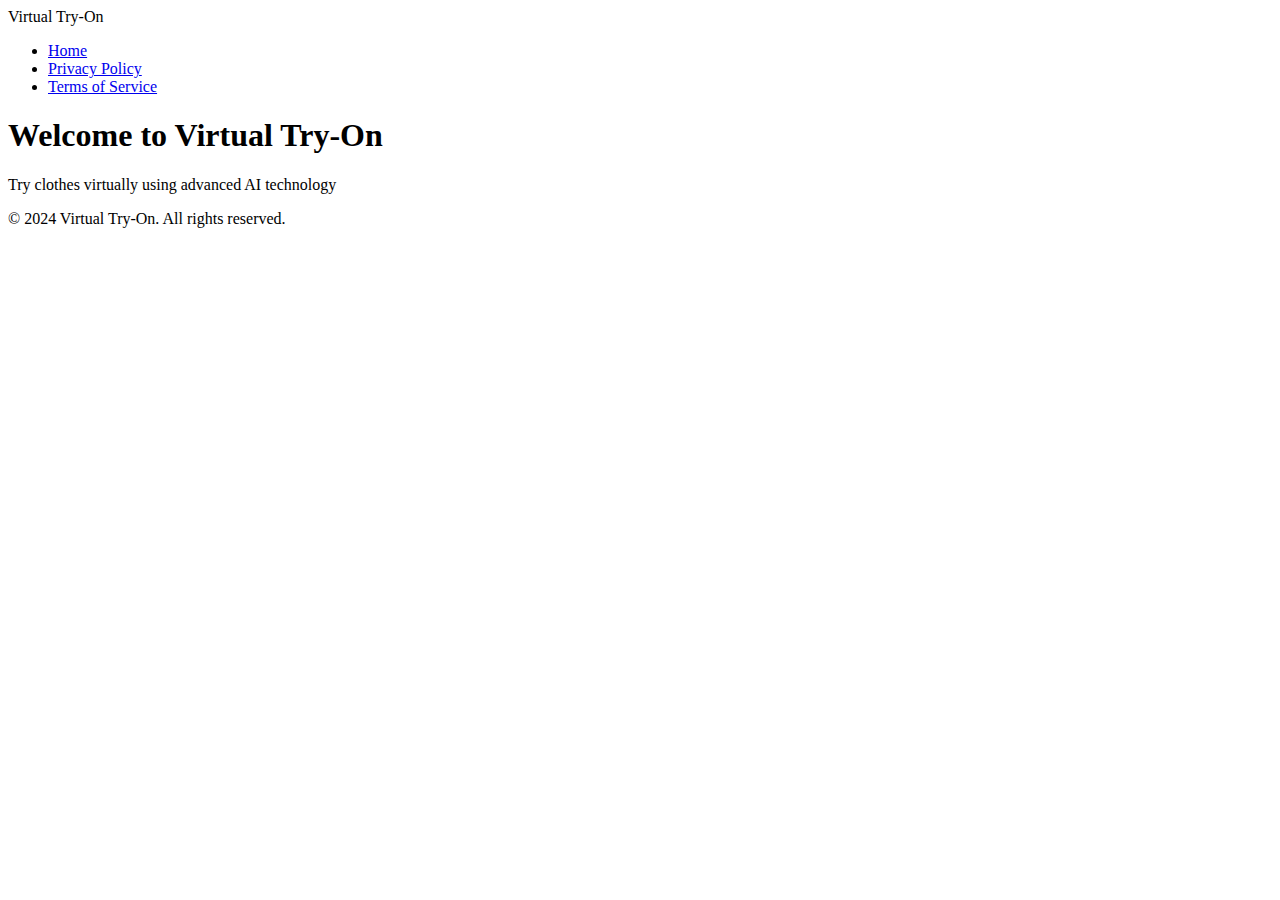
<file: index.html>
<!DOCTYPE html>
<html lang="en">
<head>
    <meta charset="UTF-8">
    <meta name="viewport" content="width=device-width, initial-scale=1.0">
    <title>Virtual Try-On App</title>
    <link rel="stylesheet" href="style.css">
</head>
<body>
    <header>
        <nav>
            <div class="logo">Virtual Try-On</div>
            <ul>
                <li><a href="index.html">Home</a></li>
                <li><a href="privacy.html">Privacy Policy</a></li>
                <li><a href="terms.html">Terms of Service</a></li>
            </ul>
        </nav>
    </header>

    <main>
        <h1>Welcome to Virtual Try-On</h1>
        <p>Try clothes virtually using advanced AI technology</p>
    </main>

    <footer>
        <p>&copy; 2024 Virtual Try-On. All rights reserved.</p>
    </footer>
</body>
</html>
</file>
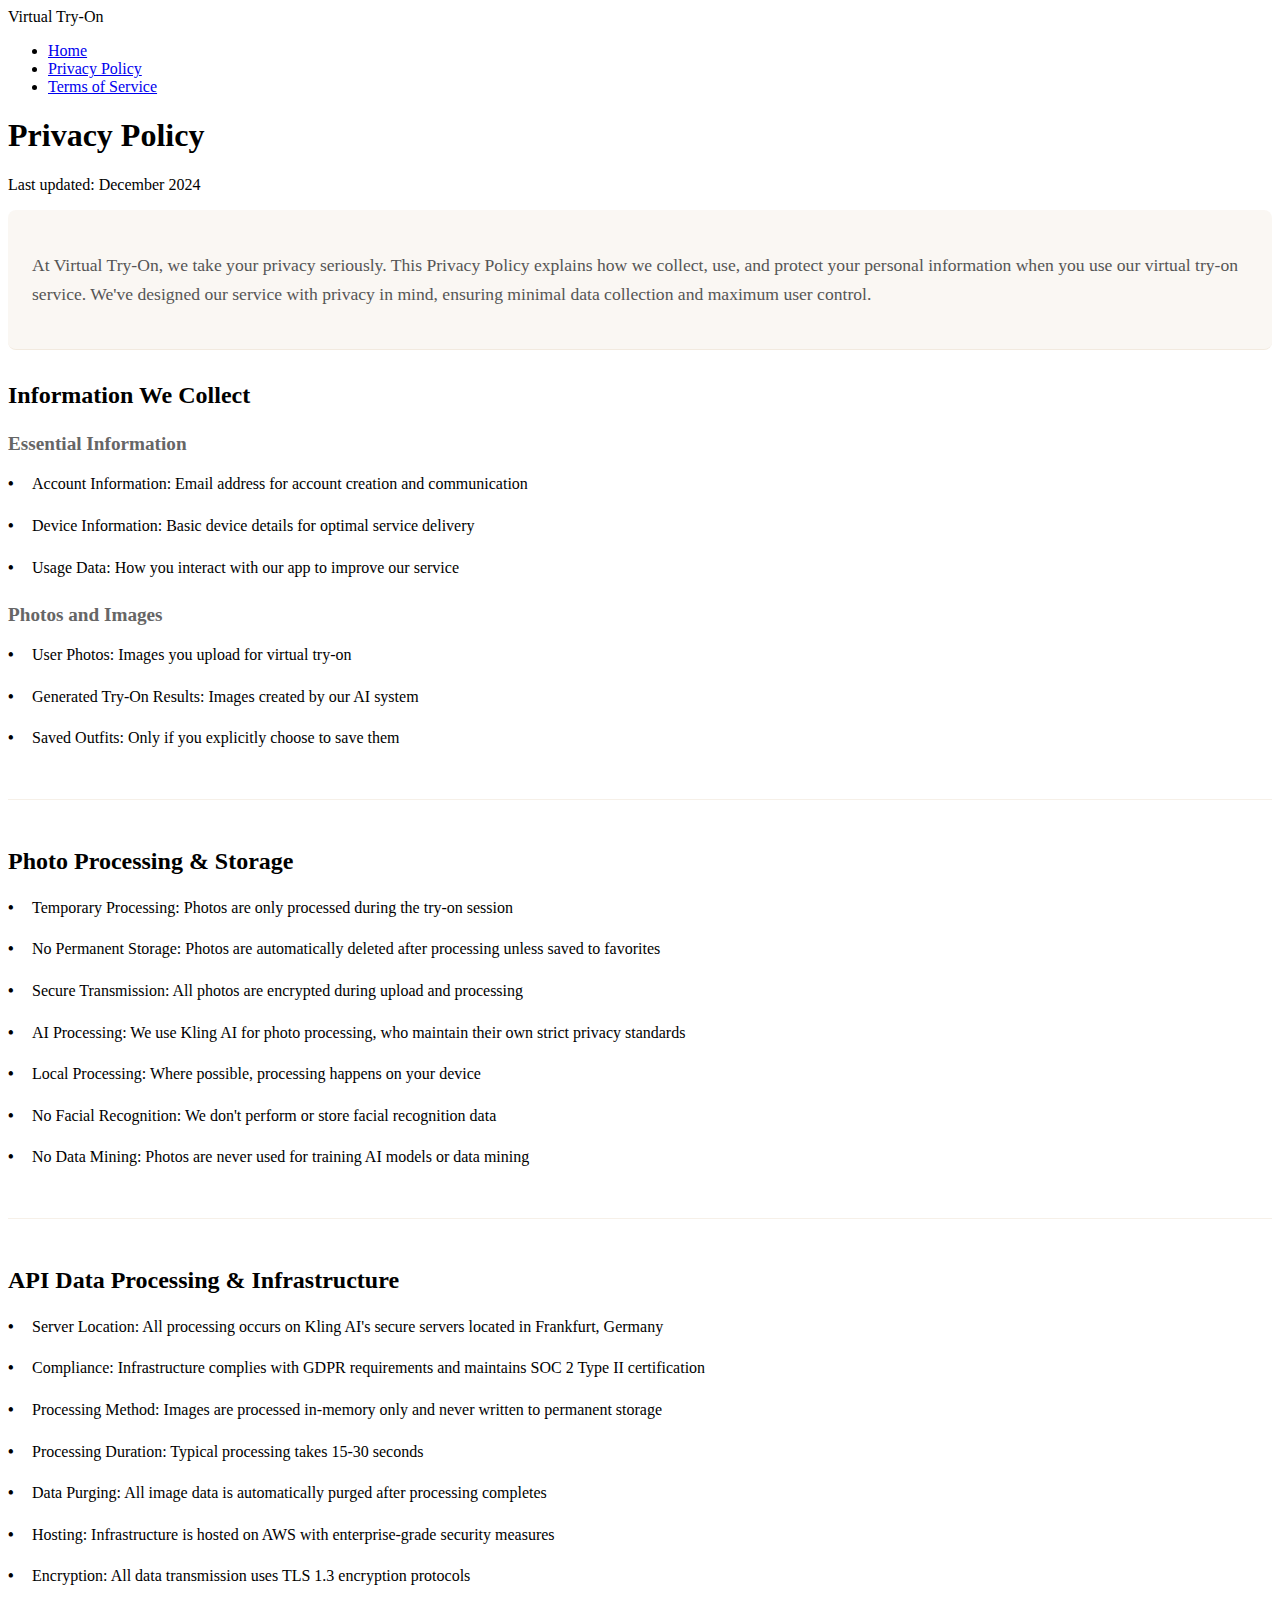
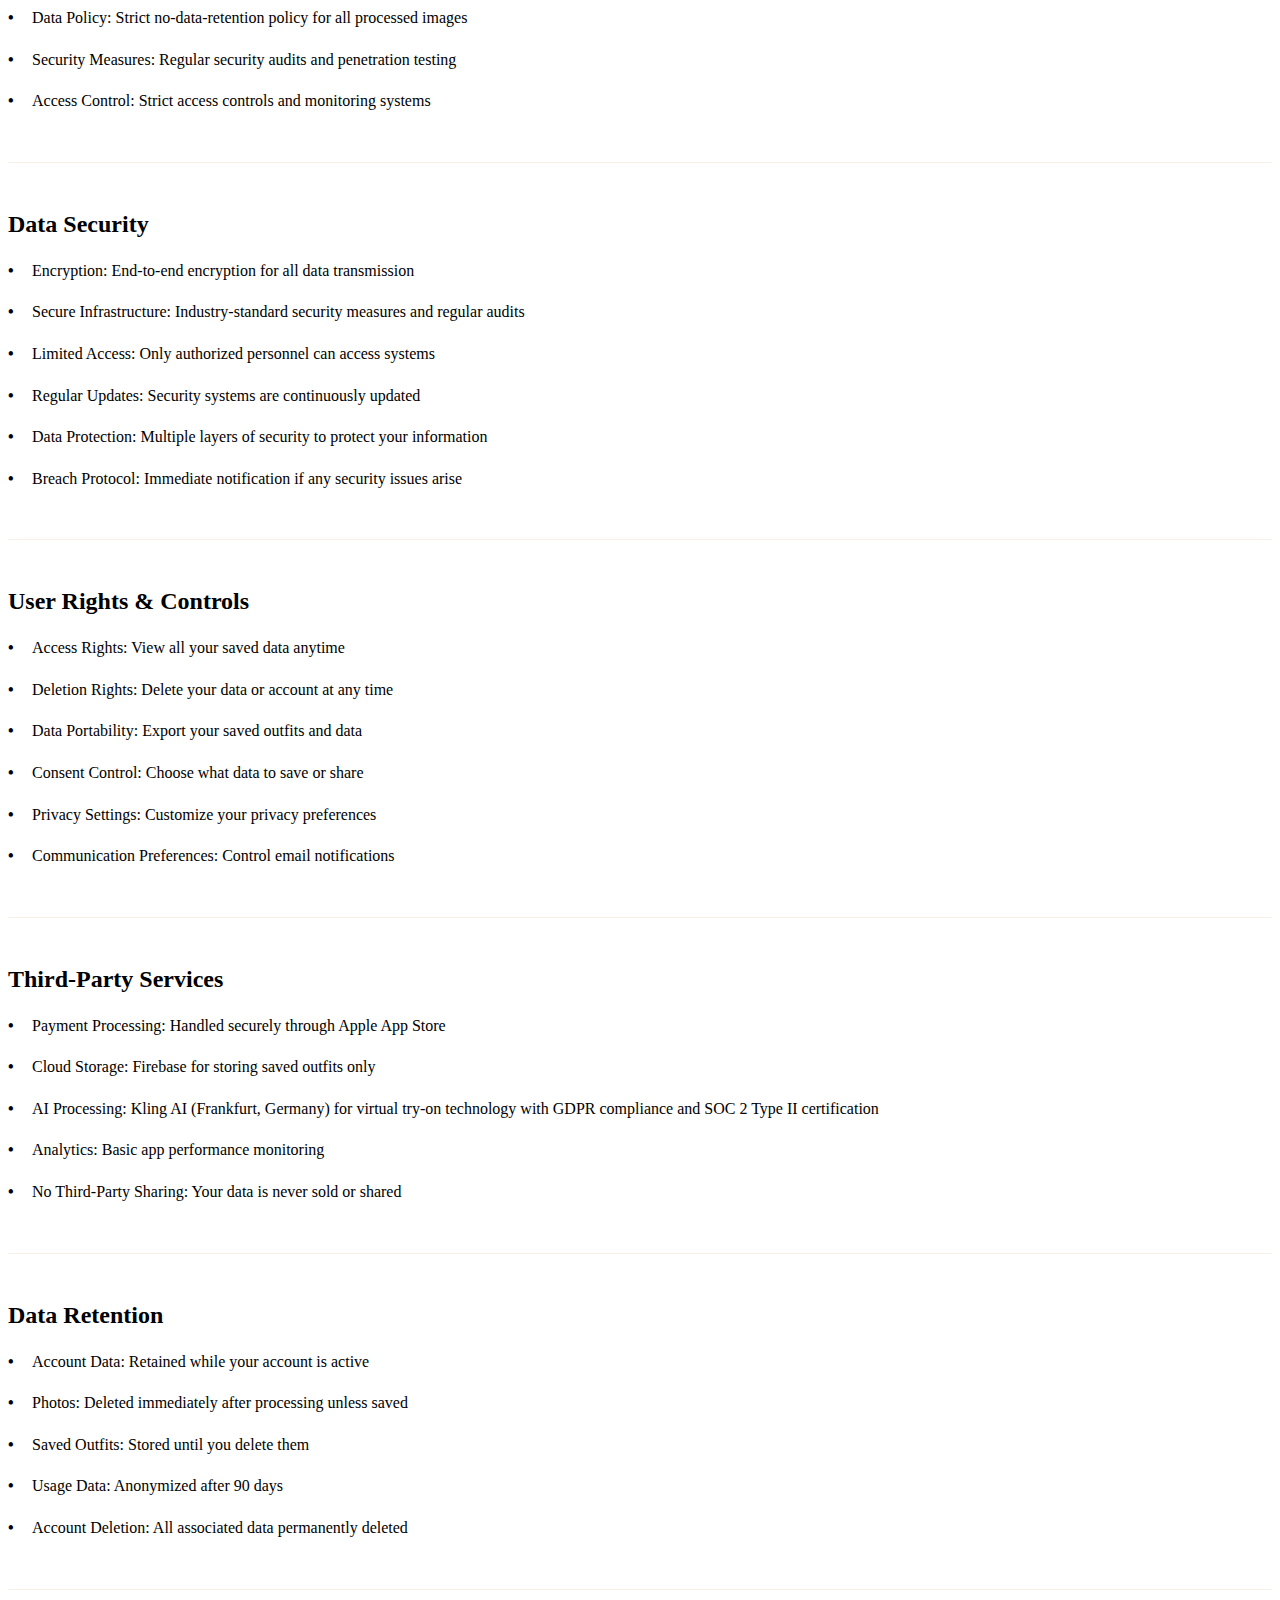
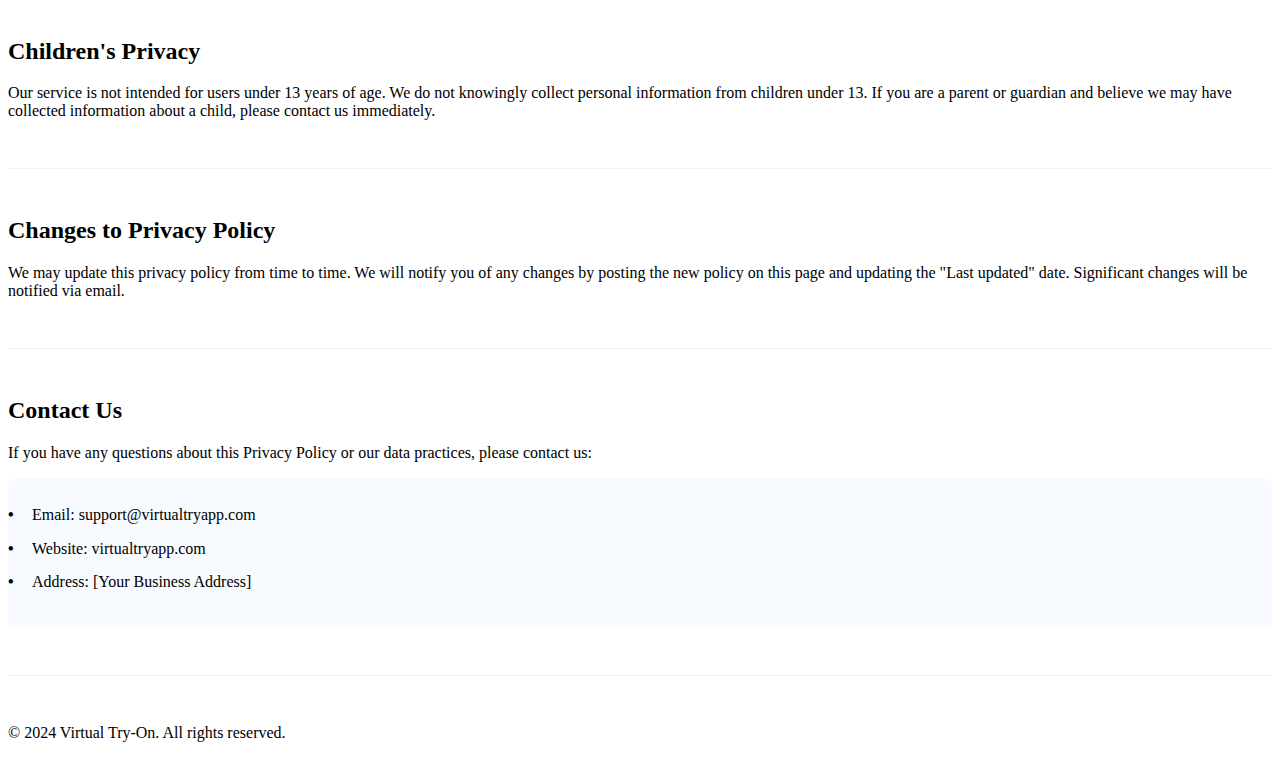
<file: privacy.html>
<!DOCTYPE html>
<html lang="en">
<head>
    <meta charset="UTF-8">
    <meta name="viewport" content="width=device-width, initial-scale=1.0">
    <meta name="description" content="Privacy Policy for Virtual Try-On App - Learn how we protect your data and photos">
    <title>Privacy Policy - Virtual Try-On</title>
    <link rel="stylesheet" href="style.css">
</head>
<body>
    <header>
        <nav>
            <div class="logo">Virtual Try-On</div>
            <ul>
                <li><a href="index.html">Home</a></li>
                <li><a href="privacy.html">Privacy Policy</a></li>
                <li><a href="terms.html">Terms of Service</a></li>
            </ul>
        </nav>
    </header>

    <main class="policy-content">
        <h1>Privacy Policy</h1>
        <p class="last-updated">Last updated: December 2024</p>
        
        <section class="intro">
            <p>At Virtual Try-On, we take your privacy seriously. This Privacy Policy explains how we collect, use, and protect your personal information when you use our virtual try-on service. We've designed our service with privacy in mind, ensuring minimal data collection and maximum user control.</p>
        </section>

        <section>
            <h2>Information We Collect</h2>
            <h3>Essential Information</h3>
            <ul>
                <li>Account Information: Email address for account creation and communication</li>
                <li>Device Information: Basic device details for optimal service delivery</li>
                <li>Usage Data: How you interact with our app to improve our service</li>
            </ul>

            <h3>Photos and Images</h3>
            <ul>
                <li>User Photos: Images you upload for virtual try-on</li>
                <li>Generated Try-On Results: Images created by our AI system</li>
                <li>Saved Outfits: Only if you explicitly choose to save them</li>
            </ul>
        </section>

        <section>
            <h2>Photo Processing & Storage</h2>
            <ul>
                <li>Temporary Processing: Photos are only processed during the try-on session</li>
                <li>No Permanent Storage: Photos are automatically deleted after processing unless saved to favorites</li>
                <li>Secure Transmission: All photos are encrypted during upload and processing</li>
                <li>AI Processing: We use Kling AI for photo processing, who maintain their own strict privacy standards</li>
                <li>Local Processing: Where possible, processing happens on your device</li>
                <li>No Facial Recognition: We don't perform or store facial recognition data</li>
                <li>No Data Mining: Photos are never used for training AI models or data mining</li>
            </ul>
        </section>

        <section>
            <h2>API Data Processing & Infrastructure</h2>
            <ul>
                <li>Server Location: All processing occurs on Kling AI's secure servers located in Frankfurt, Germany</li>
                <li>Compliance: Infrastructure complies with GDPR requirements and maintains SOC 2 Type II certification</li>
                <li>Processing Method: Images are processed in-memory only and never written to permanent storage</li>
                <li>Processing Duration: Typical processing takes 15-30 seconds</li>
                <li>Data Purging: All image data is automatically purged after processing completes</li>
                <li>Hosting: Infrastructure is hosted on AWS with enterprise-grade security measures</li>
                <li>Encryption: All data transmission uses TLS 1.3 encryption protocols</li>
                <li>Data Policy: Strict no-data-retention policy for all processed images</li>
                <li>Security Measures: Regular security audits and penetration testing</li>
                <li>Access Control: Strict access controls and monitoring systems</li>
            </ul>
        </section>

        <section>
            <h2>Data Security</h2>
            <ul>
                <li>Encryption: End-to-end encryption for all data transmission</li>
                <li>Secure Infrastructure: Industry-standard security measures and regular audits</li>
                <li>Limited Access: Only authorized personnel can access systems</li>
                <li>Regular Updates: Security systems are continuously updated</li>
                <li>Data Protection: Multiple layers of security to protect your information</li>
                <li>Breach Protocol: Immediate notification if any security issues arise</li>
            </ul>
        </section>

        <section>
            <h2>User Rights & Controls</h2>
            <ul>
                <li>Access Rights: View all your saved data anytime</li>
                <li>Deletion Rights: Delete your data or account at any time</li>
                <li>Data Portability: Export your saved outfits and data</li>
                <li>Consent Control: Choose what data to save or share</li>
                <li>Privacy Settings: Customize your privacy preferences</li>
                <li>Communication Preferences: Control email notifications</li>
            </ul>
        </section>

        <section>
            <h2>Third-Party Services</h2>
            <ul>
                <li>Payment Processing: Handled securely through Apple App Store</li>
                <li>Cloud Storage: Firebase for storing saved outfits only</li>
                <li>AI Processing: Kling AI (Frankfurt, Germany) for virtual try-on technology with GDPR compliance and SOC 2 Type II certification</li>
                <li>Analytics: Basic app performance monitoring</li>
                <li>No Third-Party Sharing: Your data is never sold or shared</li>
            </ul>
        </section>

        <section>
            <h2>Data Retention</h2>
            <ul>
                <li>Account Data: Retained while your account is active</li>
                <li>Photos: Deleted immediately after processing unless saved</li>
                <li>Saved Outfits: Stored until you delete them</li>
                <li>Usage Data: Anonymized after 90 days</li>
                <li>Account Deletion: All associated data permanently deleted</li>
            </ul>
        </section>

        <section>
            <h2>Children's Privacy</h2>
            <p>Our service is not intended for users under 13 years of age. We do not knowingly collect personal information from children under 13. If you are a parent or guardian and believe we may have collected information about a child, please contact us immediately.</p>
        </section>

        <section>
            <h2>Changes to Privacy Policy</h2>
            <p>We may update this privacy policy from time to time. We will notify you of any changes by posting the new policy on this page and updating the "Last updated" date. Significant changes will be notified via email.</p>
        </section>

        <section>
            <h2>Contact Us</h2>
            <p>If you have any questions about this Privacy Policy or our data practices, please contact us:</p>
            <ul class="contact-info">
                <li>Email: <a href="mailto:support@virtualtryapp.com">support@virtualtryapp.com</a></li>
                <li>Website: <a href="https://virtualtryapp.com">virtualtryapp.com</a></li>
                <li>Address: [Your Business Address]</li>
            </ul>
        </section>
    </main>

    <footer>
        <p>&copy; 2024 Virtual Try-On. All rights reserved.</p>
    </footer>
</body>
</html>
</file>
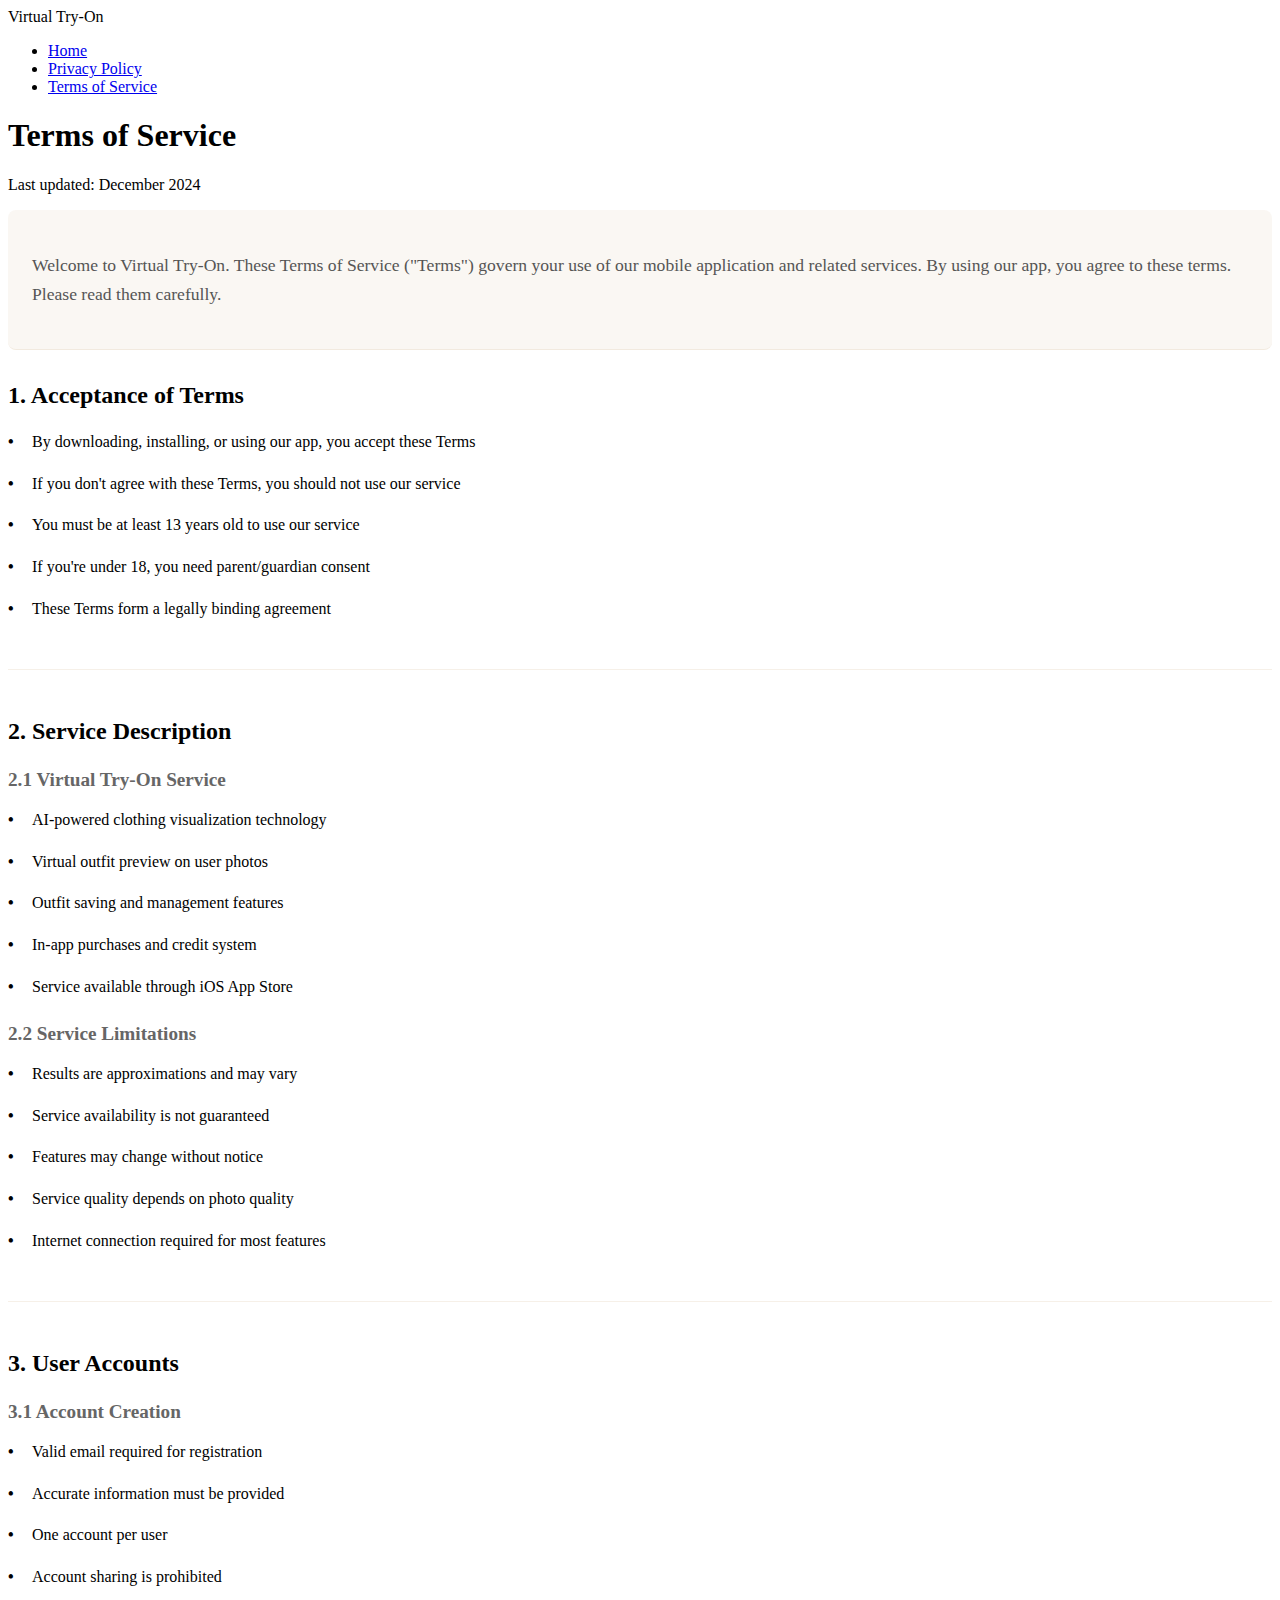
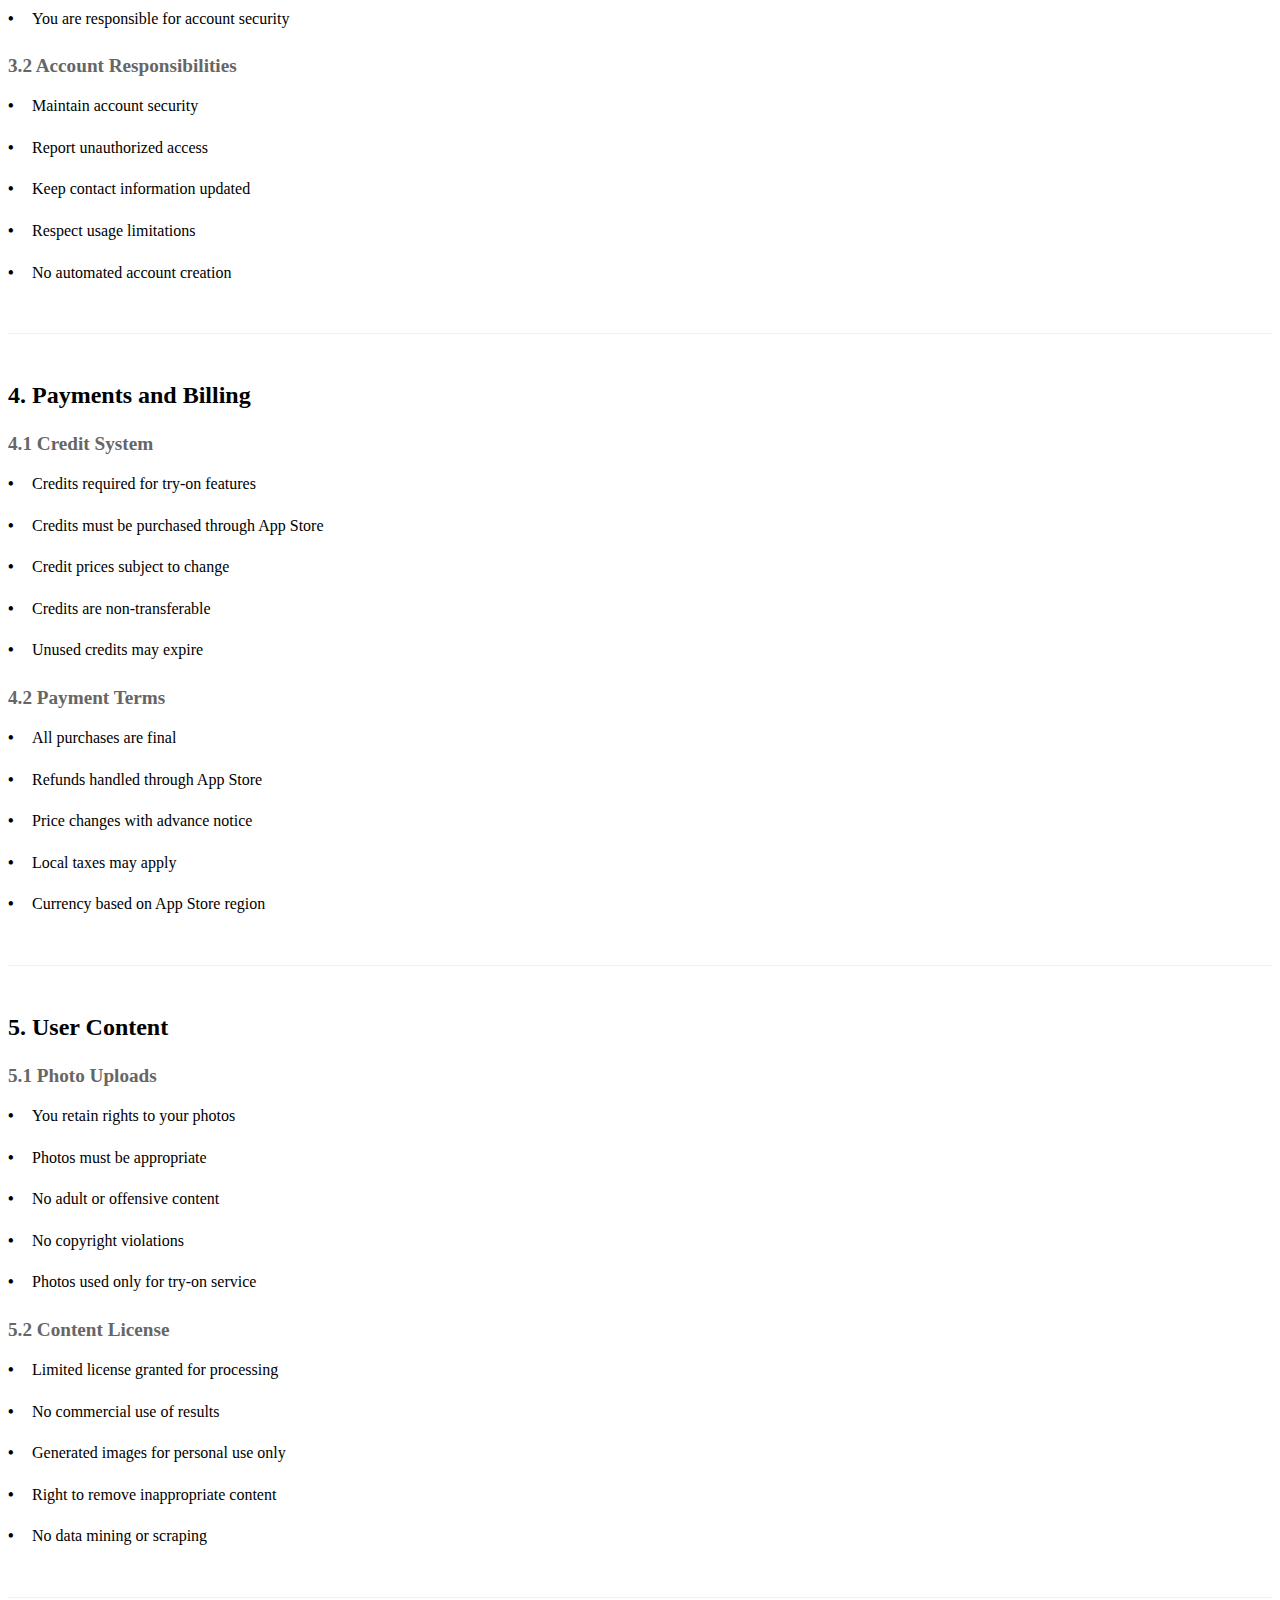
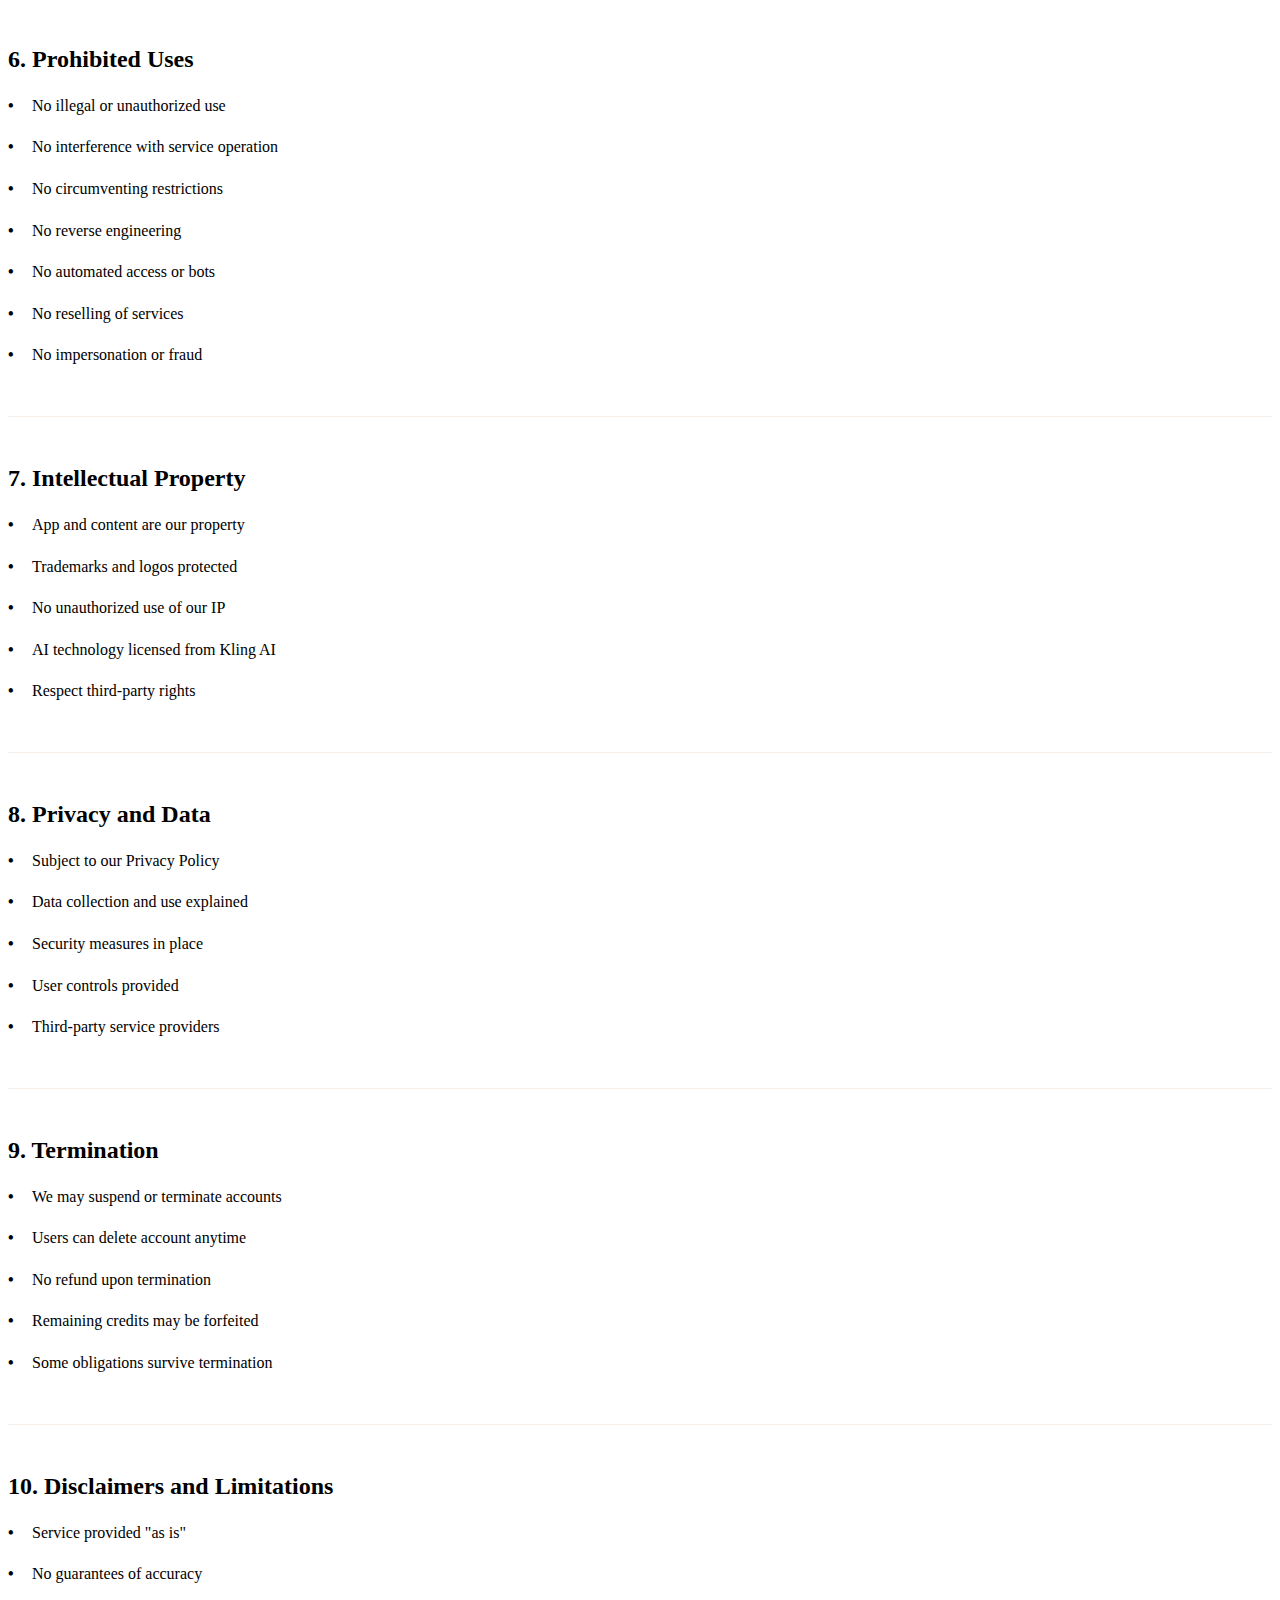
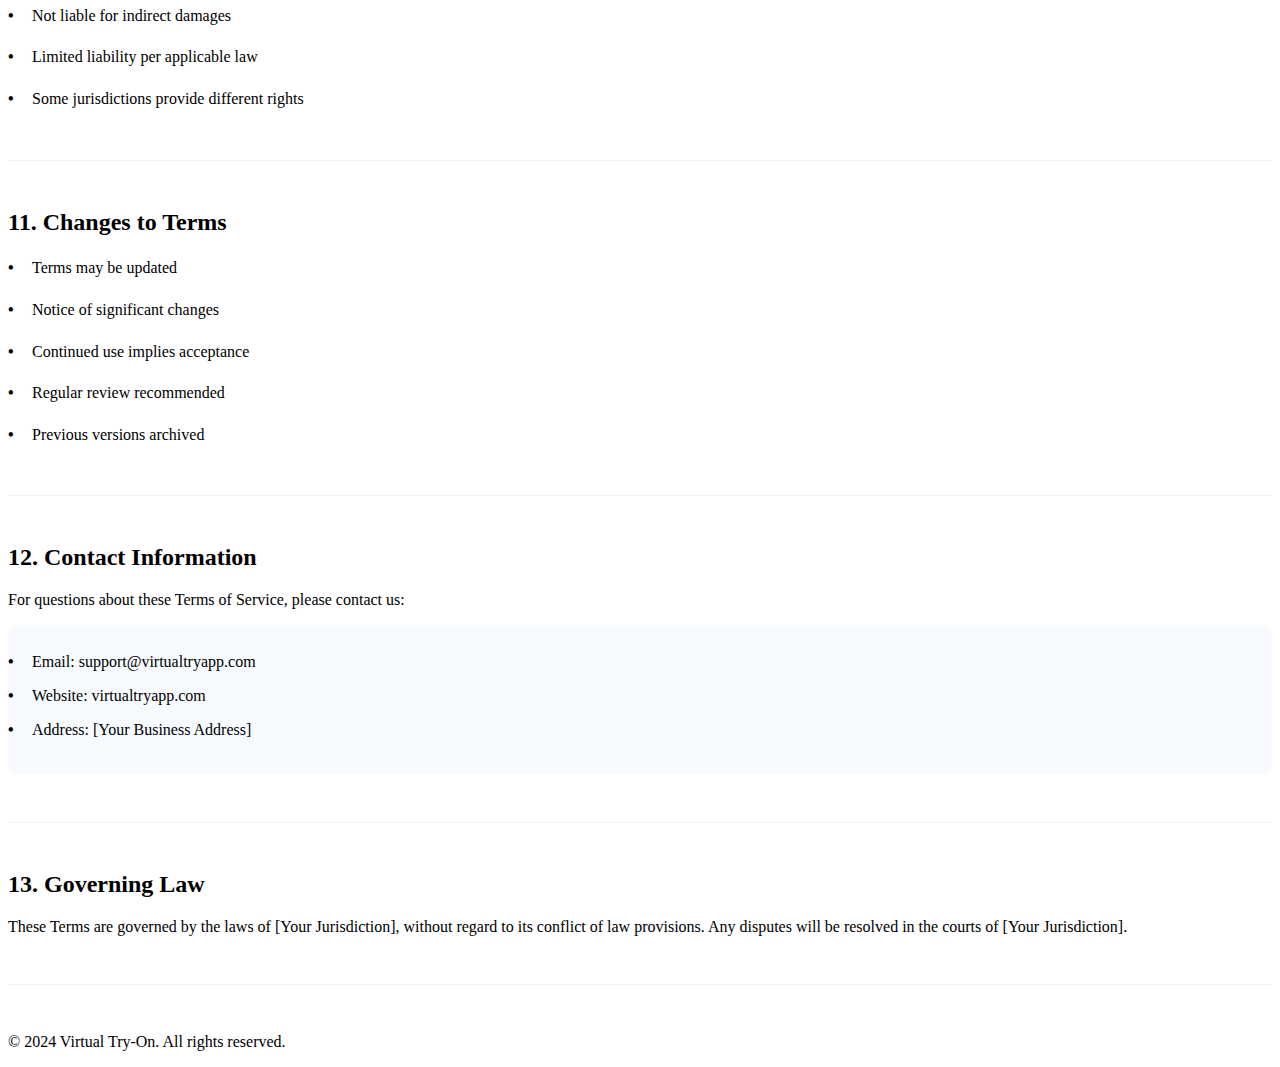
<file: terms.html>
<!DOCTYPE html>
<html lang="en">
<head>
    <meta charset="UTF-8">
    <meta name="viewport" content="width=device-width, initial-scale=1.0">
    <meta name="description" content="Terms of Service for Virtual Try-On App - Understanding your rights and responsibilities">
    <title>Terms of Service - Virtual Try-On</title>
    <link rel="stylesheet" href="style.css">
</head>
<body>
    <header>
        <nav>
            <div class="logo">Virtual Try-On</div>
            <ul>
                <li><a href="index.html">Home</a></li>
                <li><a href="privacy.html">Privacy Policy</a></li>
                <li><a href="terms.html">Terms of Service</a></li>
            </ul>
        </nav>
    </header>

    <main class="policy-content">
        <h1>Terms of Service</h1>
        <p class="last-updated">Last updated: December 2024</p>

        <section class="intro">
            <p>Welcome to Virtual Try-On. These Terms of Service ("Terms") govern your use of our mobile application and related services. By using our app, you agree to these terms. Please read them carefully.</p>
        </section>

        <section>
            <h2>1. Acceptance of Terms</h2>
            <ul>
                <li>By downloading, installing, or using our app, you accept these Terms</li>
                <li>If you don't agree with these Terms, you should not use our service</li>
                <li>You must be at least 13 years old to use our service</li>
                <li>If you're under 18, you need parent/guardian consent</li>
                <li>These Terms form a legally binding agreement</li>
            </ul>
        </section>

        <section>
            <h2>2. Service Description</h2>
            <h3>2.1 Virtual Try-On Service</h3>
            <ul>
                <li>AI-powered clothing visualization technology</li>
                <li>Virtual outfit preview on user photos</li>
                <li>Outfit saving and management features</li>
                <li>In-app purchases and credit system</li>
                <li>Service available through iOS App Store</li>
            </ul>

            <h3>2.2 Service Limitations</h3>
            <ul>
                <li>Results are approximations and may vary</li>
                <li>Service availability is not guaranteed</li>
                <li>Features may change without notice</li>
                <li>Service quality depends on photo quality</li>
                <li>Internet connection required for most features</li>
            </ul>
        </section>

        <section>
            <h2>3. User Accounts</h2>
            <h3>3.1 Account Creation</h3>
            <ul>
                <li>Valid email required for registration</li>
                <li>Accurate information must be provided</li>
                <li>One account per user</li>
                <li>Account sharing is prohibited</li>
                <li>You are responsible for account security</li>
            </ul>

            <h3>3.2 Account Responsibilities</h3>
            <ul>
                <li>Maintain account security</li>
                <li>Report unauthorized access</li>
                <li>Keep contact information updated</li>
                <li>Respect usage limitations</li>
                <li>No automated account creation</li>
            </ul>
        </section>

        <section>
            <h2>4. Payments and Billing</h2>
            <h3>4.1 Credit System</h3>
            <ul>
                <li>Credits required for try-on features</li>
                <li>Credits must be purchased through App Store</li>
                <li>Credit prices subject to change</li>
                <li>Credits are non-transferable</li>
                <li>Unused credits may expire</li>
            </ul>

            <h3>4.2 Payment Terms</h3>
            <ul>
                <li>All purchases are final</li>
                <li>Refunds handled through App Store</li>
                <li>Price changes with advance notice</li>
                <li>Local taxes may apply</li>
                <li>Currency based on App Store region</li>
            </ul>
        </section>

        <section>
            <h2>5. User Content</h2>
            <h3>5.1 Photo Uploads</h3>
            <ul>
                <li>You retain rights to your photos</li>
                <li>Photos must be appropriate</li>
                <li>No adult or offensive content</li>
                <li>No copyright violations</li>
                <li>Photos used only for try-on service</li>
            </ul>

            <h3>5.2 Content License</h3>
            <ul>
                <li>Limited license granted for processing</li>
                <li>No commercial use of results</li>
                <li>Generated images for personal use only</li>
                <li>Right to remove inappropriate content</li>
                <li>No data mining or scraping</li>
            </ul>
        </section>

        <section>
            <h2>6. Prohibited Uses</h2>
            <ul>
                <li>No illegal or unauthorized use</li>
                <li>No interference with service operation</li>
                <li>No circumventing restrictions</li>
                <li>No reverse engineering</li>
                <li>No automated access or bots</li>
                <li>No reselling of services</li>
                <li>No impersonation or fraud</li>
            </ul>
        </section>

        <section>
            <h2>7. Intellectual Property</h2>
            <ul>
                <li>App and content are our property</li>
                <li>Trademarks and logos protected</li>
                <li>No unauthorized use of our IP</li>
                <li>AI technology licensed from Kling AI</li>
                <li>Respect third-party rights</li>
            </ul>
        </section>

        <section>
            <h2>8. Privacy and Data</h2>
            <ul>
                <li>Subject to our Privacy Policy</li>
                <li>Data collection and use explained</li>
                <li>Security measures in place</li>
                <li>User controls provided</li>
                <li>Third-party service providers</li>
            </ul>
        </section>

        <section>
            <h2>9. Termination</h2>
            <ul>
                <li>We may suspend or terminate accounts</li>
                <li>Users can delete account anytime</li>
                <li>No refund upon termination</li>
                <li>Remaining credits may be forfeited</li>
                <li>Some obligations survive termination</li>
            </ul>
        </section>

        <section>
            <h2>10. Disclaimers and Limitations</h2>
            <ul>
                <li>Service provided "as is"</li>
                <li>No guarantees of accuracy</li>
                <li>Not liable for indirect damages</li>
                <li>Limited liability per applicable law</li>
                <li>Some jurisdictions provide different rights</li>
            </ul>
        </section>

        <section>
            <h2>11. Changes to Terms</h2>
            <ul>
                <li>Terms may be updated</li>
                <li>Notice of significant changes</li>
                <li>Continued use implies acceptance</li>
                <li>Regular review recommended</li>
                <li>Previous versions archived</li>
            </ul>
        </section>

        <section>
            <h2>12. Contact Information</h2>
            <p>For questions about these Terms of Service, please contact us:</p>
            <ul class="contact-info">
                <li>Email: <a href="mailto:support@virtualtryapp.com">support@virtualtryapp.com</a></li>
                <li>Website: <a href="https://virtualtryapp.com">virtualtryapp.com</a></li>
                <li>Address: [Your Business Address]</li>
            </ul>
        </section>

        <section>
            <h2>13. Governing Law</h2>
            <p>These Terms are governed by the laws of [Your Jurisdiction], without regard to its conflict of law provisions. Any disputes will be resolved in the courts of [Your Jurisdiction].</p>
        </section>
    </main>

    <footer>
        <p>&copy; 2024 Virtual Try-On. All rights reserved.</p>
    </footer>
</body>
</html>
</file>
<file: style.css>
.policy-content .intro {
    font-size: 1.1rem;
    line-height: 1.6;
    color: #555;
    margin-bottom: 2rem;
    padding: 1.5rem;
    background: rgba(210, 180, 140, 0.1);
    border-radius: 8px;
}

.policy-content h3 {
    color: #666;
    font-size: 1.2rem;
    margin: 1.5rem 0 1rem;
}

.policy-content section {
    margin-bottom: 3rem;
    padding-bottom: 2rem;
    border-bottom: 1px solid rgba(210, 180, 140, 0.2);
}

.policy-content ul {
    list-style: none;
    padding-left: 1.5rem;
}

.policy-content ul li {
    margin-bottom: 1rem;
    position: relative;
    line-height: 1.6;
}

.policy-content ul li:before {
    content: "•";
    color: var(--primary);
    font-weight: bold;
    position: absolute;
    left: -1.5rem;
}

.contact-info {
    background: rgba(240, 248, 255, 0.5);
    padding: 1.5rem;
    border-radius: 8px;
    margin-top: 1rem;
}

.contact-info li {
    margin-bottom: 0.5rem !important;
}

.contact-info a {
    color: var(--primary);
    text-decoration: none;
    border-bottom: 1px solid transparent;
    transition: border-color 0.3s;
}

.contact-info a:hover {
    border-color: var(--primary);
}

@media (max-width: 768px) {
    .policy-content {
        padding: 1rem;
    }
    
    .policy-content .intro {
        padding: 1rem;
    }
}
</file>
